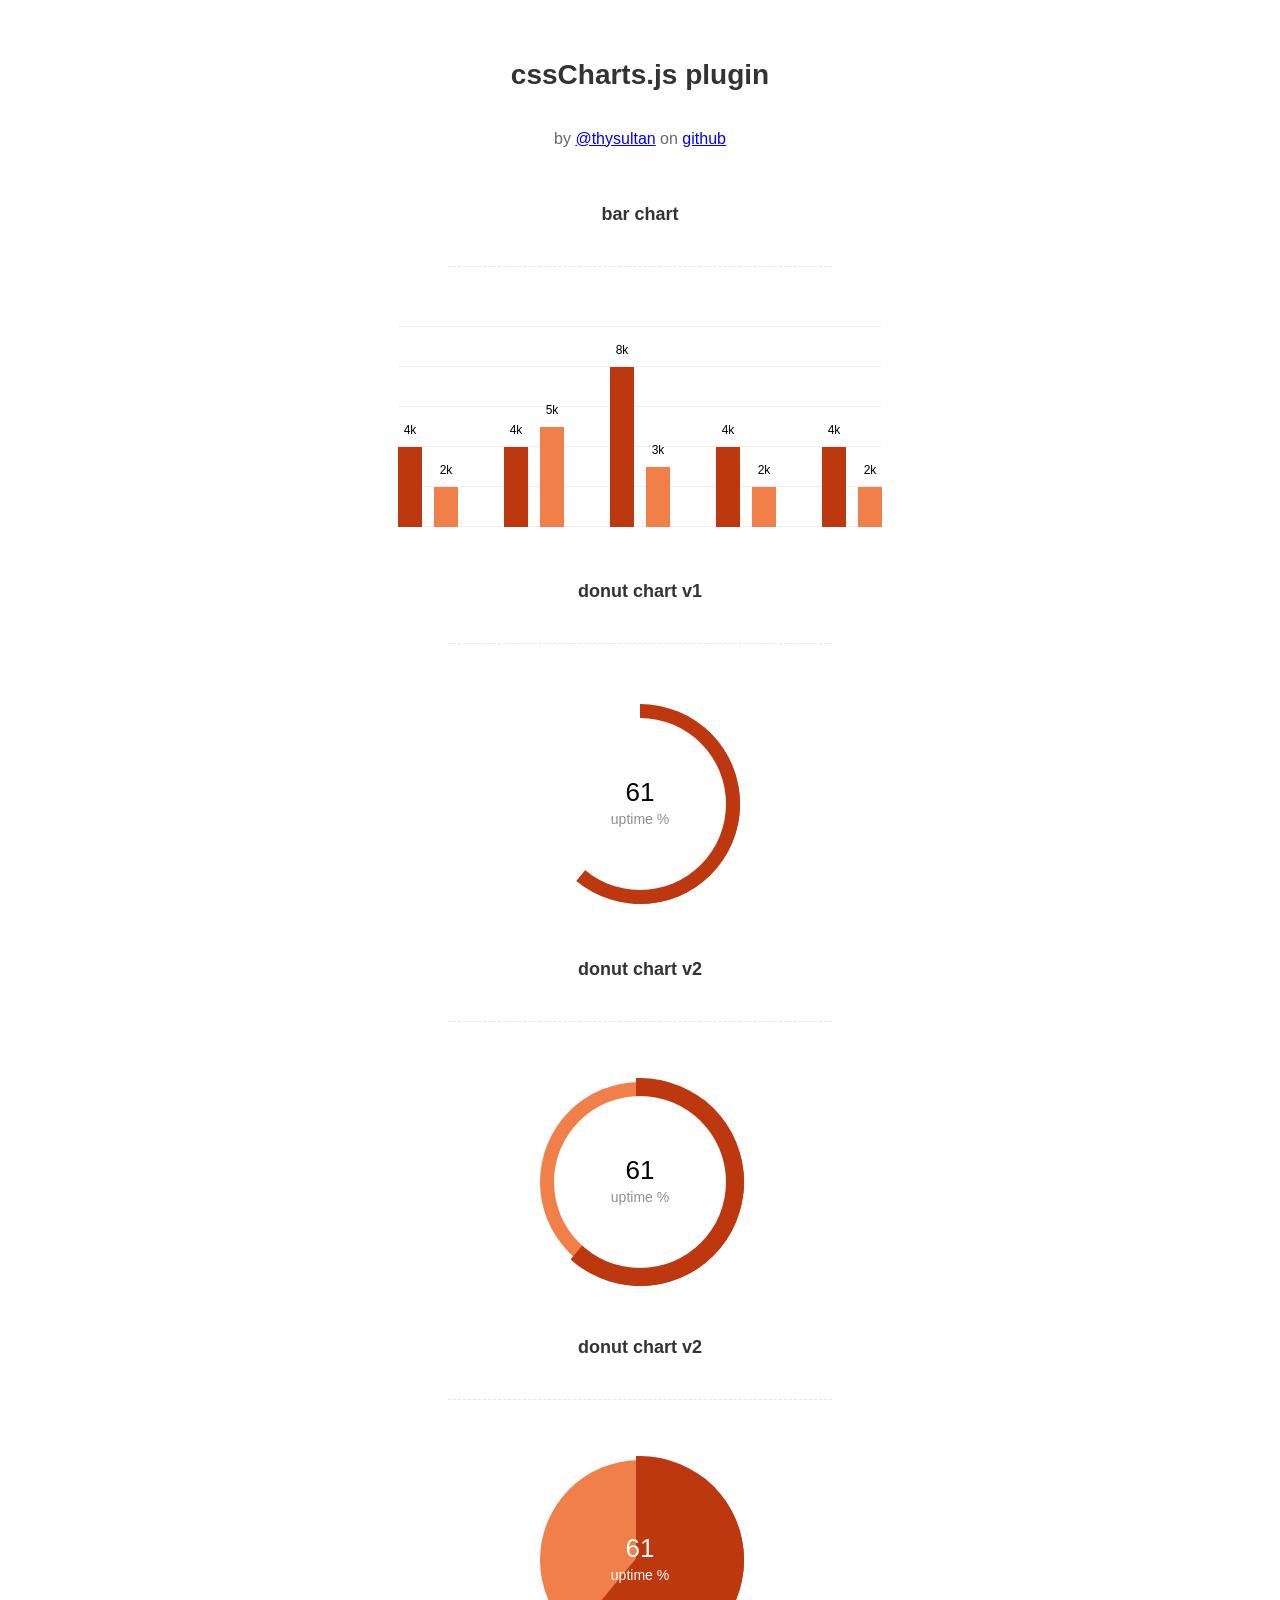
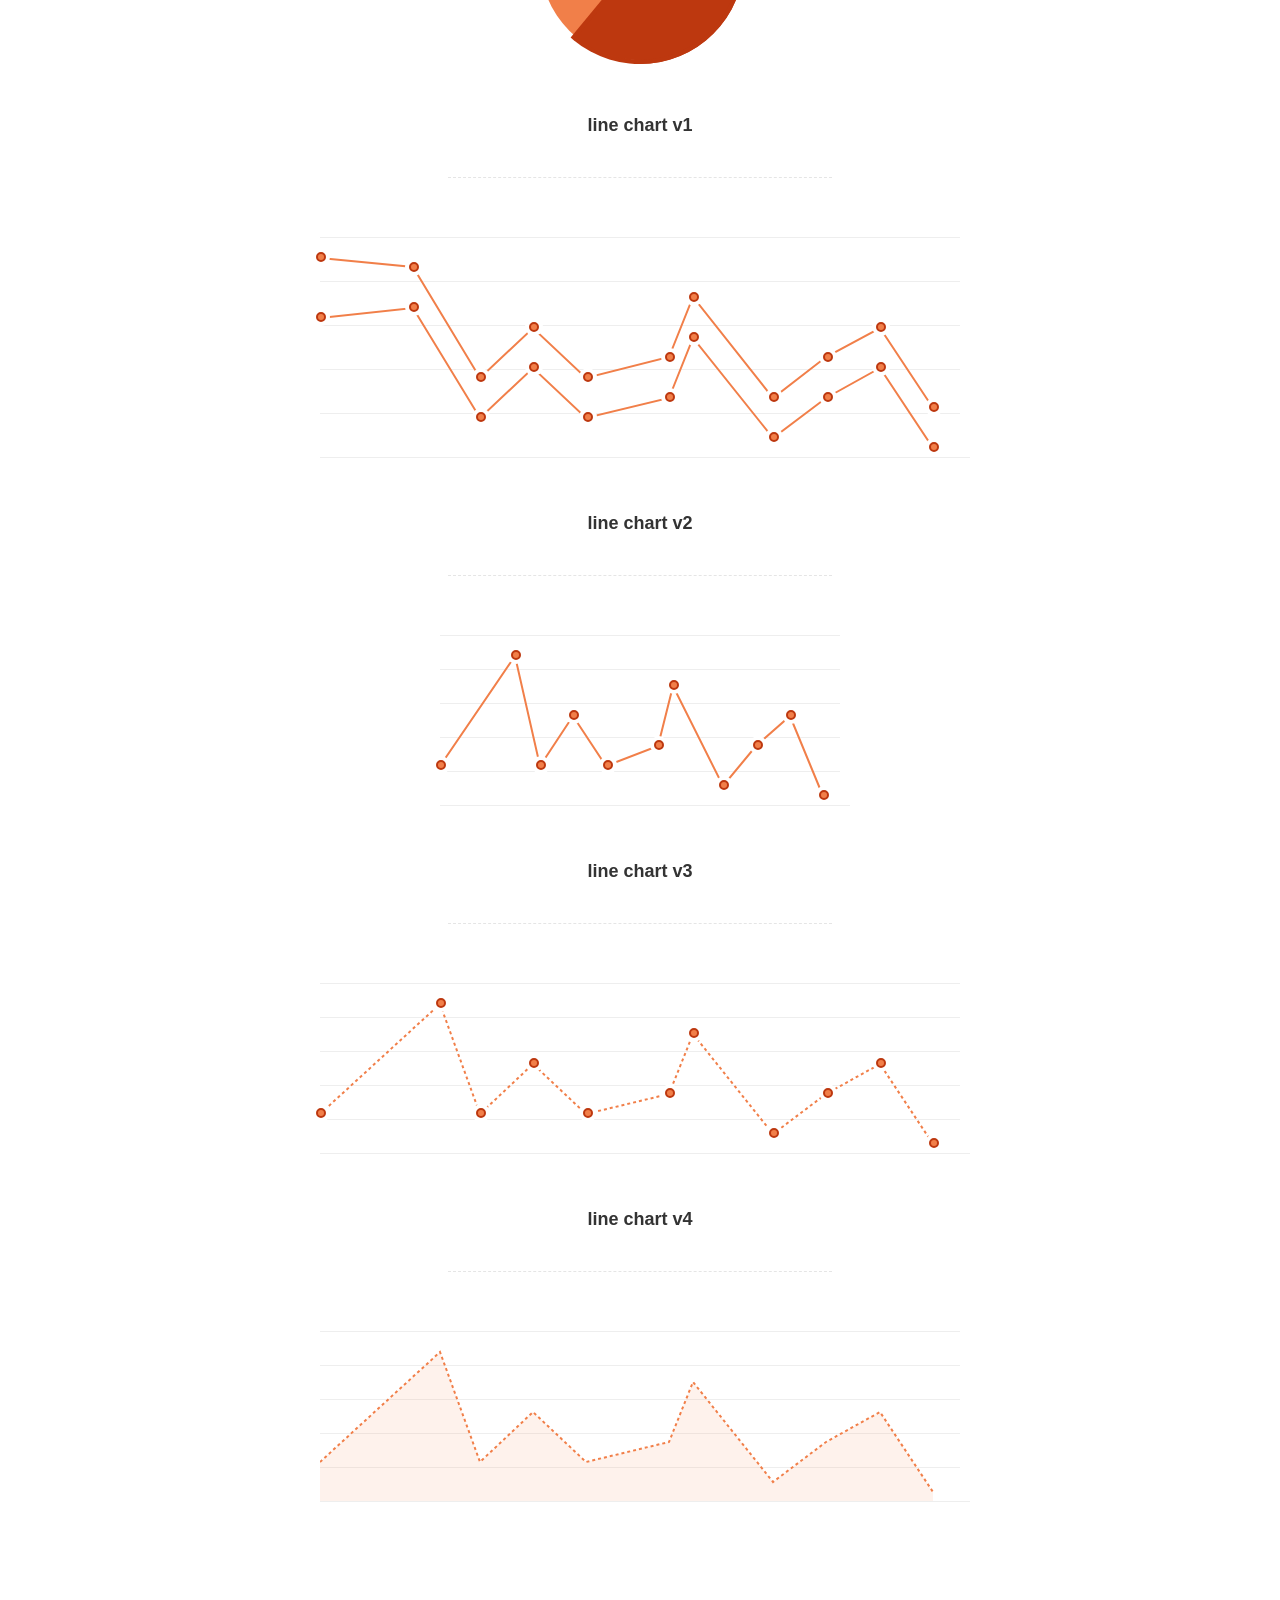
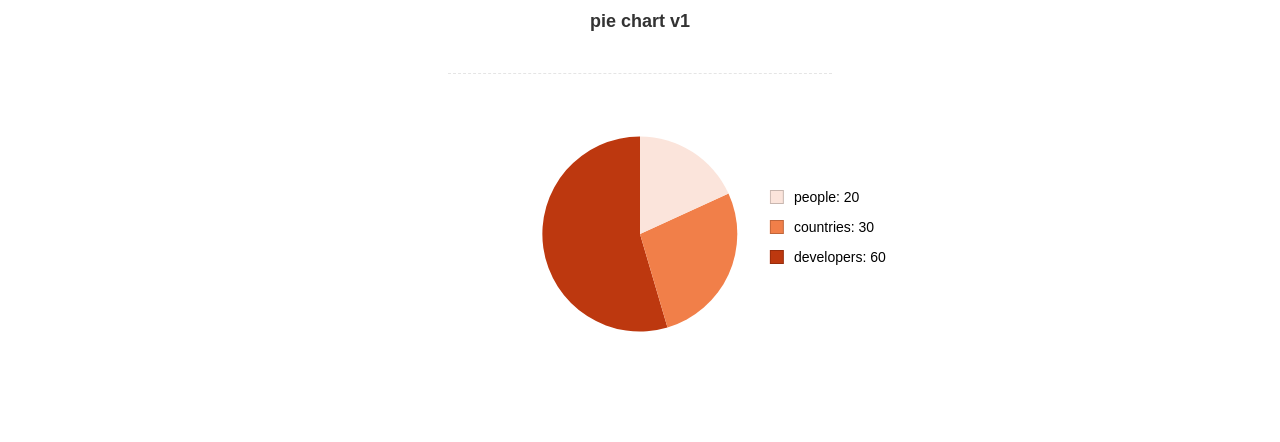
<file: src/assets/js/Lightweight-Chart/index.html>
<!doctype html>
<html>
    <head>
        <meta charset="utf-8">
        <meta name="description" content="A jquery plugin to create simple donut, bar or line charts with dom nodes, style with css.">
        <meta name="viewport" content="width=device-width, initial-scale=1">
        <title>cssCharts.js - jquery css charts</title>
        <script src="https://ajax.googleapis.com/ajax/libs/jquery/2.1.3/jquery.min.js"></script>

        <link rel="stylesheet" href="cssCharts.css">
        <script src="jquery.chart.js"></script>

        <style>
          /* page specific styles*/
          h1{text-align:center;font-family:sans-serif;font-size:28px;color:#333;padding:40px 0 0 0;}
          h2{text-align:center;font-family:sans-serif;font-size:18px;color:#333;padding:40px 0 0 0;}
          hr{width:60%;height:1px;background:none;border:none;border-bottom:1px dashed rgba(0,0,0,0.1);outline:none;margin:40px auto 60px auto;}

          .desc p{text-align:center;font-size:16px;color:rgba(0,0,0,0.6);padding:20px 0 0 0;font-family:sans-serif;}
          .desc a{color:blue;}
          .wrap{margin:0 auto;width:640px;padding-bottom:100px;}
          #line{width:400px;}
          /* page specific styles*/
        </style>
    </head>
    <body>
      <div class="wrap">

        <div class="desc">
          <h1>cssCharts.js plugin</h1><p>by
          <a href="http://twitter.com/thysultan">@thysultan</a> on
          <a href="https://github.com/sultantarimo/cssCharts.js">github</a>
        </p>
        </div>

        <h2>bar chart</h2>
        <hr>

        <div class="chart">
            <ul class="bar-chart" data-bars="[4,2],[4,5],[8,3],[4,2],[4,2]" data-max="10" data-unit="k" data-width="24"></ul>
        </div>
        <!-- data max is the 100% point of the graph -->
        <!-- set data-grid to 0 for no grid -->
        <!-- data-width is the individual bars width -->

        <h2>donut chart v1</h2>
        <hr>

        <div class="chart">
          <div class="donut-chart" data-percent="0.61" data-title="uptime %"></div>
        </div>

        <h2>donut chart v2</h2>
        <hr>

        <div class="chart">
          <div class="donut-chart fill" data-percent="0.61" data-title="uptime %"></div>
        </div>

        <h2>donut chart v2</h2>
        <hr>

        <div class="chart">
          <div class="donut-chart pie-chart fill" data-percent="0.61" data-title="uptime %"></div>
        </div>
        <!-- pie-chart class for pie chart -->
        <!-- fill class for default donut fill enabled-->

        <h2>line chart v1</h2>
        <hr>

        <div class="chart">
          <ul data-cord="[[0,70,120,160,200,262,280,340,380,420,460],[140,150,40,90,40,60,120,20,60,90,10]],[[0,70,120,160,200,262,280,340,380,420,460],[200,190,80,130,80,100,160,60,100,130,50]]"  class="line-chart"></ul>
        </div>
        <!-- multiple graphs [[x cords],[y cords]] [[x cords],[y cords]] -->

        <h2>line chart v2</h2>
        <hr>

        <div class="chart" id="line">
          <ul data-cord="[0,90,120,160,200,262,280,340,380,420,460],[40,150,40,90,40,60,120,20,60,90,10]" class="line-chart"></ul>
        </div>

        <h2>line chart v3</h2>
        <hr>

        <div class="chart dotted">
          <ul data-cord="[0,90,120,160,200,262,280,340,380,420,460],[40,150,40,90,40,60,120,20,60,90,10]" class="line-chart"></ul>
        </div>

        <h2>line chart v4</h2>
        <hr>

        <div class="chart dotted">
          <ul data-cord="[0,90,120,160,200,262,280,340,380,420,460],[40,150,40,90,40,60,120,20,60,90,10]" data-fill="1" class="line-chart no-points"></ul>
        </div>
        <!-- single graph [x cords],[y cords] -->


        <br><br><br>
        <h2>pie chart v1</h2>
        <hr>

        <div class="chart">
          <div class="pie-thychart" data-set='[["people", 20], ["countries",30], ["developers",60]]' data-colors="#FBE4DB,#F17F49,#BD380F"></div>
        </div>

      </div>

      <script>
        $(function() {
            $('.bar-chart').cssCharts({type:"bar"});
            $('.donut-chart').cssCharts({type:"donut"}).trigger('show-donut-chart');
            $('.line-chart').cssCharts({type:"line"});

            $('.pie-thychart').cssCharts({type:"pie"});
        });
      </script>
    </body>
</html>
</file>
<file: src/assets/js/Lightweight-Chart/cssCharts.css>
/*
 * cssCharts v0.3.0
 * jquery plugin to create donut and bar charts with css
 * https://github.com/sultantarimo
 *
 * (c)2015 Sultan Tarimo - sultantarimo@me.com
 * Released under the MIT license
 */
.chart *, .chart{-moz-box-sizing:border-box;-webkit-box-sizing:border-box;box-sizing:border-box;margin:0;padding:0;}
.chart{
  width:auto;
  display:block;
  position:relative;
  font-family:sans-serif;
  font-size:14px;
  margin: 0 auto;
}

/* bar chart */

.chart.bar{height:200px;}
.bar-chart{
  display: table;
  table-layout: fixed;
  width: auto;
  height: 100%;
  margin: 0 auto;
  z-index:20;
  position:absolute;
  left:0px;
}

.bar-chart ul{
  margin-left: 34px;
  float: left;
  display: block;
  height:100%;
}

.bar-chart li{
  position: relative;
  display: table-cell;
  vertical-align: bottom;
  height: 100px;
}

.bar-chart span{
  margin: 0 6px;
  display: block;
  background: rgb(241,127,73);
  width: 34px;
  position:relative;

  -webkit-animation: drawBar 0.3s ease-in-out;
  -moz-animation: drawBar 0.3s ease-in-out;
  animation: drawBar 0.3s ease-in-out;

  -webkit-transition: all 100ms ease-in-out;
  -moz-transition: all 100ms ease-in-out;
  transition: all 100ms ease-in-out;
}

.bar-chart li:hover span{
  box-shadow:0 0 0 4px rgb(241,127,73);
  cursor:pointer;
}

.bar-chart li:nth-child(2n+1):hover span{
  box-shadow:0 0 0 4px #bd380f;
}

.bar-chart li:nth-child(2n+1) span{background-color:#bd380f;}
.bar-chart ul:last-of-type li:last-child span{margin-right:0px;}
.bar-chart ul:first-of-type li:first-child span{margin-left:0px;}
.bar-chart ul:last-of-type {margin-right: 0px;}
.bar-chart ul:first-of-type {margin-left: 0px;}
.bar-chart.left-bar ul:last-of-type {margin-right: 0px;}
.bar-chart.left-bar ul{margin-right: 34px;float:left;margin-left:0px;}

.bar-chart span:before {
  position: absolute;
  bottom: 100%;
  margin-bottom: 10px;
  display: block;
  text-align: center;
  content: attr(title);
  word-wrap: break-word;
  font-size: 12px;
  width: auto;

  left: 50%;

  -webkit-transform: translateX(-50%);
  -moz-transform: translateX(-50%);
  transform: translateX(-50%);
}

.bar-chart li span:before {
  -webkit-transition: all 100ms ease-in-out;
  -moz-transition: all 100ms ease-in-out;
  transition: all 100ms ease-in-out;
}

@-webkit-keyframes drawBar {0% {height: 0;}}
@-moz-keyframes drawBar {0% {height: 0;}}
@keyframes drawBar {0% {height: 0;}}

/* donut chart */

.chart.donut{
  width:200px;
  height:200px;
}

.donut-chart{
  width:100%;height:100%;
  position:relative;

  -webkit-border-radius:50%;
  -moz-border-radius:50%;
  border-radius:50%;
}

.donut-chart.fill{
  background:rgb(241,127,73);
}

.donut-chart:after{
  content:"";
  position: absolute;
  width: 86%;
  height: 86%;
  background: #FFF;
  left: 50%;
  top: 50%;
  z-index: 400;
  margin: 0 auto;
  pointer-events: none;

  -webkit-border-radius: 100%;
  -moz-border-radius: 100%;
  border-radius: 100%;

  -webkit-transform: translateX(-50%) translateY(-50%);
  -moz-transform: translateX(-50%) translateY(-50%);
  transform: translateX(-50%) translateY(-50%);
}

.donut-chart h2{
  text-align:center;
  position: absolute;
  line-height: 140%;
  width: 100%;
  margin-top:-30px;
  top:50%;
  z-index:500;
  pointer-events: none;

  font-size:26px;
  font-weight:400;
  color:rgb(0,0,0);
}

.donut-chart h2 span{
  display:block;
  width:100%;
  font-size:14px;
  color:rgb(142,143,143);
  margin-top:-10px;
}

.donut-chart .spinner{
  z-index: 200;
  border-right: none;

  -webkit-border-radius: 100% 0 0 100% / 50% 0 0 50%;
  -moz-border-radius: 100% 0 0 100% / 50% 0 0 50%;
  border-radius: 100% 0 0 100% / 50% 0 0 50%;

  -webkit-transform: rotate(0deg);
  -moz-transform: rotate(0deg);
  transform: rotate(0deg);

  -webkit-animation: rotateDonut 0.3s ease-in-out;
  -moz-animation: rotateDonut 0.3s ease-in-out;
  animation: rotateDonut 0.3s ease-in-out;

  -webkit-transition: all 160ms ease-in-out;
  -moz-transition: all 160ms ease-in-out;
  transition: all 160ms ease-in-out;
}

.spinner ~ .pie{
  pointer-events: none;
}

.donut-chart.fill .pie,
.pie-chart .pie{
  -webkit-box-shadow: 0 0 0 4px #bd380f;
  -moz-box-shadow: 0 0 0 4px #bd380f;
  box-shadow: 0 0 0 4px #bd380f;
}

@-webkit-keyframes rotateDonut {0% {transform: rotate(0deg);}}
@-moz-keyframes rotateDonut {0% {transform: rotate(0deg);}}
@keyframes rotateDonut {0% {transform: rotate(0deg);}}

.donut-chart .spinner.temp{display:none;}

.donut-chart .pie{
  width: 50%;
  height: 100%;
  position: absolute;
  background: #bd380f;

  -webkit-transform-origin: 100% 50%;
  -moz-transform-origin: 100% 50%;
  transform-origin: 100% 50%;
}

.donut-chart .mask{
  background:rgb(248,248,248);
  z-index: 400;
  margin-left: -1px;
}

.pie-chart:after{
  display:none;
}
.chart.donut .pie-chart h2,
.chart.donut .pie-chart h2 span{color:#FFF;}

/* pie chart */
.chart.pie svg{width:100%;height:100%;}

.chart.pie {
  width: 200px;
  height: 200px;
}

.chart.pie svg text{
  text-anchor: middle;
  fill:white;
  stroke-width:0;
  transform:translate(120,-80);
}
.chart.pie svg path:hover{
  stroke-width:10px;
}

.charts-tip{
  display:block;
  position: absolute;
  font-size: 16px;
  color: #FFF;
  background: rgba(0,0,0,0.8);
  pointer-events: none;
  font-family:sans-serif;
  padding:6px 12px;
  z-index:100;
  width:auto;

  -webkit-border-radius:4px;
  -moz-border-radius:4px;
  border-radius:4px;
}

.chart.pie .pie-legend{
  position:absolute;
  top:50%;
  right:0;
  margin-right:-30px;
  transform:translateX(100%) translateY(-50%);
}

.chart.pie .pie-legend li{
  display:block;
  margin-bottom:14px;
  clear:both;
}

.chart.pie .pie-legend li i{
  top:1px;
  position:relative;
  display:block;
  float:left;
  width:14px;
  height:14px;
  background:#DDD;
  margin-right:10px;

  box-shadow:inset 0 0 0 1px rgba(0,0,0,0.2);
}

.chart.pie .pie-legend li p{clear:both;display:inline;}

/* pie chart */

/* line chart */

.chart.line{width:auto;height:auto;margin:0 auto;position:relative;}
.chart .line-chart{
  min-width:100px;
  min-height:100px;
  width:100%;
  height:100%;
  margin:0px auto;
  display:block;
  position:relative;
  z-index:20;
}

/* line chart borders and grids */
.line-chart:after{
  content:"";
  display:block;
  position:absolute;
  left:0px;bottom:0px;
  height:1px;width:100%;
  background:rgb(238,238,238);
  padding-right:10px;
}

.chart .grid{
  width:100%;
  height:100%;
  position:absolute;
  left:0px;
  bottom:0px;
}
.chart hr{
  position:absolute;
  left:0px;
  bottom:0px;
  width:100%;
  height:1px;
  outline:none;
  border:none;
  background:rgb(238,238,238);
}

.chart hr:before{
  position:absolute;
  right:100%;
  top:0px;
  margin-right:20px;
  color:rgba(0,0,0,0.4);
  font-size:12px;
  content:attr(data-y);
  text-align:right;

  -webkit-transform:translateX(-50%) translateY(-50%);
  -moz-transform:translateX(-50%) translateY(-50%);
  transform:translateX(-50%) translateY(-50%);
}
/* line chart borders and grids */

/* line chart line */
.line-chart li{
  display:block;height:1px;
  float:left;position:relative;
  position:absolute;
}

/* line chart points tooltip */
.line-chart li a:hover:before,
.line-chart li a:hover:after{display:block;z-index:10;}
.line-chart li a:before{
  content:attr(data-y);
  cursor:pointer;
  display:none;
  position:absolute;
  font-size:14px;
  color:#FFF;
  bottom:100%;
  left:50%;
  margin-bottom:-4px;
  text-align:center;
  width:40px;
  background:rgba(0,0,0,0.8);
  padding:8px;
  z-index:40;

  -webkit-transform:translateX(-50%);
  -moz-transform:translateX(-50%);
  transform:translateX(-50%);

  -webkit-border-radius:3px;
  -moz-border-radius:3px;
  border-radius:3px;
}

.line-chart li a:after{
  z-index:50;
  content:"";
  width: 0;
  height: 0;
  display:none;
  position:absolute;
  bottom:100%;
  left:50%;
  margin-bottom:-16px;

  border:6px solid rgba(0,0,0,0);
  border-top: 6px solid rgba(0,0,0,0.8);

  -webkit-transform:translateX(-50%);
  -moz-transform:translateX(-50%);
  transform:translateX(-50%);
}

.line-chart li a{
  display:block;
  position:absolute;
  cursor:pointer;
  width:40px;
  height:40px;

  left:0px;
  top:0px;
  z-index:30;

  -webkit-transform:translateX(-50%) translateY(-50%);
  -moz-transform:translateX(-50%) translateY(-50%);
  transform:translateX(-50%) translateY(-50%);
}
/* line chart points tooltip */

/* line chart points */

.line-chart li span{
  display:block;height:1px;
  background:rgb(241,127,73);
  float:left;
  position:absolute;
}

.line-chart.no-points li span{
  display:none;
}

.line-chart li span:before{
  content:"";
  position:absolute;
  left:-4px;bottom:-4px;
  width:6px;height:6px;
  display:block;

  -webkt-border-radius:50%;
  -moz-border-radius:50%;
  border-radius:50%;
}

.line-chart li:hover span:before{
  -webkit-transform:scale(1.3);
  -moz-transform:scale(1.3);
  transform:scale(1.3);

  -webkit-transition: all 200ms ease-in-out;
  -moz-transition: all 200ms ease-in-out;
  transition: all 200ms ease-in-out;
}

.line-chart li span:before,
.line-chart li span:after{
  background:rgb(241,127,73);
  border:2px solid #bd380f;

  -webkit-box-shadow:0 0 0 4px #FFF;
  -moz-box-shadow:0 0 0 4px #FFF;
  box-shadow:0 0 0 4px #FFF;
}
/* line chart points */

/* line chart line */
.chart.line svg,
.chart.line > div{
  height: 100%;
  width: 100%;
  position:absolute;
  bottom:0px;
  left:0px;
  opacity:1;

  -webkit-animation: drawLine .3s ease-in-out;
    -moz-animation: drawLine .3s ease-in-out;
    animation: drawLine .3s ease-in-out;
}
.chart.line svg path{
  fill: rgba(241,127,73,0.0);
  stroke: rgb(241,127,73);
  stroke-width: 2px;
}

.chart.line.dotted svg path{
  /*if you want it dashed instead of filled*/
  stroke-dasharray: 3;
}

.chart.line .fill svg path{
  fill: rgba(241,127,73,0.1);
  stroke:none;
  stroke-width:0px;
}

/* line chart animation */
@-webkit-keyframes drawLine {0% {opacity: 0;}}
@-moz-keyframes drawLine {0% {opacity: 0;}}
@keyframes drawLine {0% {opacity: 0;}}

@-webkit-keyframes drawChart {0% {width: 0;}}
@-moz-keyframes drawChart {0% {width: 0;}}
@keyframes drawChart {0% {width: 0;}}
</file>
